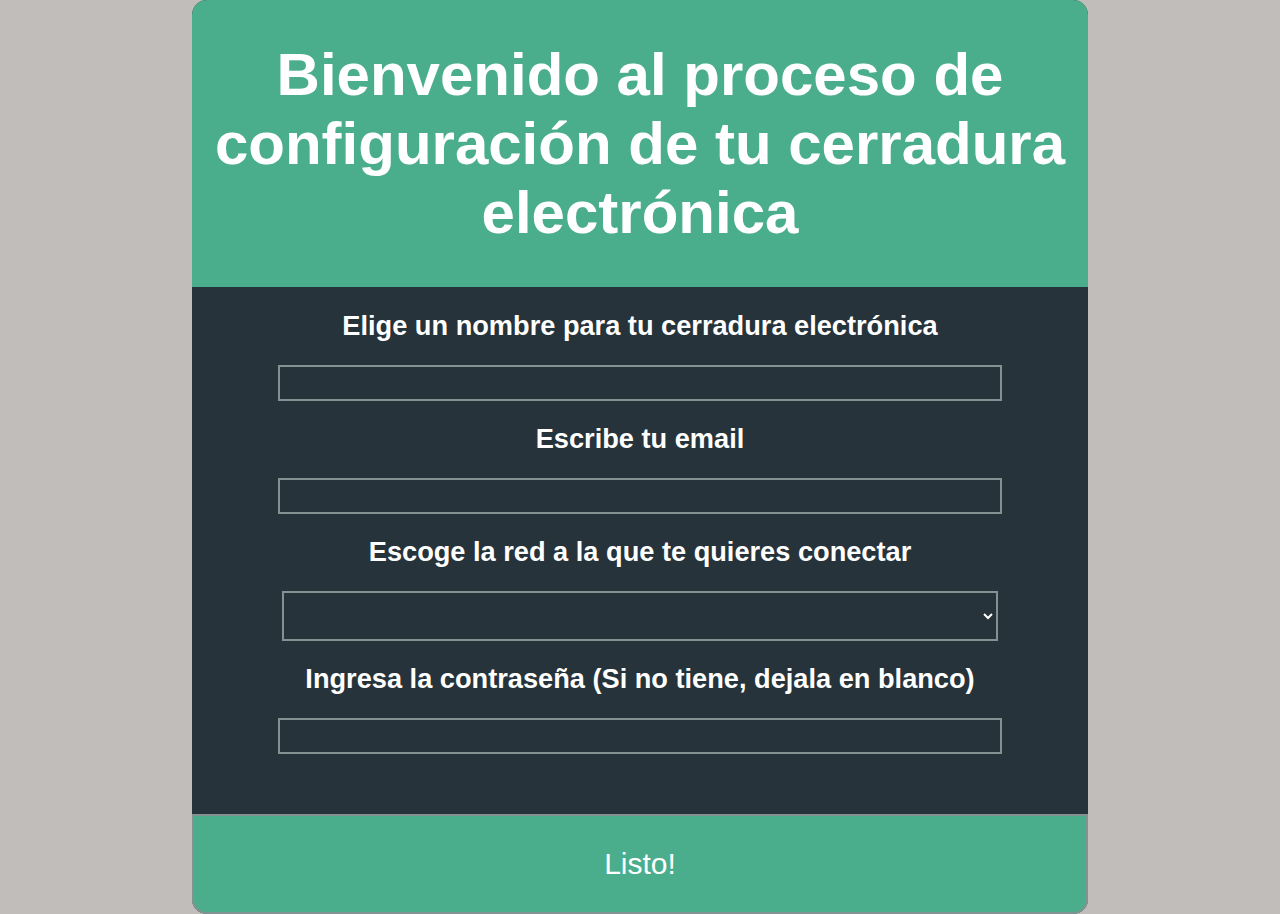
<file: program/web/www/index.html>
<!DOCTYPE HTML>
<html>
<head>
    <meta charset="UTF-8" />
	<title>Lock Configuration</title>
	<link rel="stylesheet" href="style.css" />
	<meta content="width=device-width, initial-scale=1" name="viewport" />
</head>
	<body>
		
		<form id="form">
			<div id="title">
				<h1 id="config-title">Bienvenido al proceso de configuración de tu cerradura electrónica</h1>
			</div>	
			<div class="field"> 
				<h2>Elige un nombre para tu cerradura electrónica</h2>
				<input type="text" name="text" id="name" required>
			</div>
			<div class="field"> 
				<h2>Escribe tu email</h2>
				<input type="email" name="email" id="email" required>
			</div> 
			<div class="field"> 
				<h2>Escoge la red a la que te quieres conectar</h2>
				<select name="ssids" id="ssid">	
				</select>
			</div> 
			<div class="field"> 
				<h2>Ingresa la contraseña (Si no tiene, dejala en blanco)</h2> 
				<input type="password" name="password" id="password">
			</div> 
			<div id="submit-div"> 
				<input type="submit" value="Listo!" id="submit" onClick="sendData()" >
			</div> 
		</form>
		<script type="text/javascript">
			// Se llaman a los elementos del HTML
			var form = document.getElementById('form')
			var locname = document.getElementById('name')
			var email = document.getElementById('email')
			var ssid = document.getElementById('ssid')
			var password = document.getElementById('password')

			// Función que se encarga de enviar los datos del formulario
			function sendData() {
				if(locname.value!="" && email.value!=""){
					var data = '{"name":"' + locname.value + '", "email":"' + email.value + '", "ssid":"' + ssid.value + '", "password":"' + password.value+'"}';
					var xhttp = new XMLHttpRequest();
					xhttp.open('POST', 'http://' + window.location.hostname + '/data', true);
					xhttp.setRequestHeader('Content-type', 'application/json');
					xhttp.send(data);
					window.close();
				}
			}
			
			// Se encarga de escuchar los eventos del servidor, en este caso, 
			// obtiene los SSIDs de las redes cercanas y crea elementos de HTML para visualizarlos en un drop down
			if(typeof(EventSource) !== 'undefined') {
				var ssids = ""
				console.log(ssid.childElementCount)
				const source = new EventSource('http://' + window.location.hostname + '/data');
				source.onmessage = function(e) {
					if(ssid.childElementCount == 0){
						ssids = JSON.parse(e.data.replaceAll("'", '"'))
						for (const property in Object.keys(ssids)) {
							var option = document.createElement('option')
							option.value = ssids[property]
							option.innerHTML = ssids[property];
							ssid.appendChild(option)
						}
					}
				};
			} else {
				document.getElementById("result").innerHTML = "Sorry, your browser does not support server-sent events...";
			}
			

		</script>
	</body>
</html>
</file>
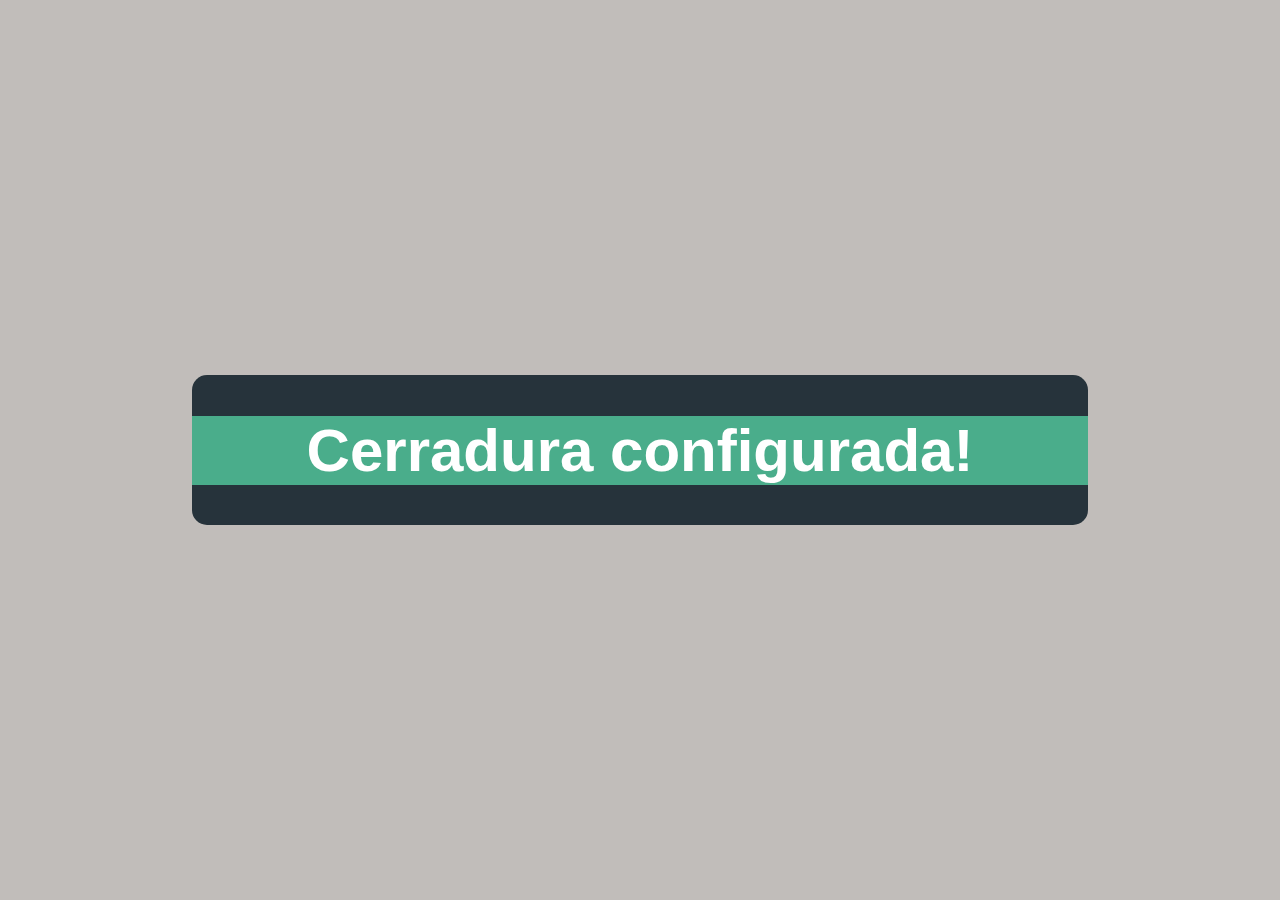
<file: program/web/www/done.html>
<!DOCTYPE HTML>
<html>
<head>
    <meta charset="UTF-8" />
	<title>Lock Configuration</title>
	<link rel="stylesheet" href="style.css" />
	<meta content="width=device-width, initial-scale=1" name="viewport" />

	<script defer src="loader.js"></script>
</head>
	<body style="overflow: hidden">
        <div id="form">
            <h1 id="config-title">Estamos configurando tu cerradura</h1>
			<div class="loader">Loading...</div>
        </div>
	</body>
</html>
</file>
<file: program/web/www/style.css>
/* Estilos del HTML*/

html, body {
    width: 100%;
    height: 100%;
    background-color: #c1bdba;
    font-family: 'Gill Sans', 'Gill Sans MT', Calibri, 'Trebuchet MS', sans-serif;
    margin: 0;
    padding: 0;
}

body {
    overflow: scroll;
    display: flex;
    justify-content:space-around;
}

input, #ssid{
    width: 80%;
    height:30px;
    font-size: 30px;
    color: white;
    border: 2px solid #839293;
    background-color: #26333b;
}

h2, h1{
    color: white;
}

h2{
    font-size: 170%;
    padding: 0px 20px 0px 20px
}

h1{
    background-color: #4aad8b;
    padding: 0px 20px 0px 20px
}

#ssid{
    text-align: center;
    height:50px
}

#config-title{
    width: 100%;
    font-size:60px;
    text-align: center;
    padding: 0;

}

#title{
    font-size: 110%;
    background-color: #4aad8b;
    height:10%;
    width: 100%;
    text-align: center;
    border-radius: 15px 15px 0px 0px ;
}

#form{
    display: flex;
    flex-direction: column;
    justify-content: space-between;
    align-items: center;
    background-color: #26333b;
    width: 70%;
    height: auto;
    margin: auto;
    border-radius: 15px;
}


.field{
    width: 100%;
    margin: auto;
    text-align: center;
}

#submit{
    width: 100%;
    background-color: #4aad8b;
    font-style: bold;
    height: 100px;
    border-radius: 0px 0px 15px 15px;
}

#submit-div{
    margin-top: 60px;
    height: 100px;
    margin-bottom: 0px;
    border-radius: 0px 0px 15px 15px;
    height: 30%;
    background-color: #4aad8b;
    width: 100%;
}

.loader,
.loader:before,
.loader:after {
  border-radius: 50%;
}
.loader {
  color: #4aad8b;
  font-size: 11px;
  text-indent: -99999em;
  margin: 55px auto;
  position: relative;
  width: 10em;
  height: 10em;
  box-shadow: inset 0 0 0 1em;
  -webkit-transform: translateZ(0);
  -ms-transform: translateZ(0);
  transform: translateZ(0);
  display: block;
}
.loader:before,
.loader:after {
  position: absolute;
  content: '';
}
.loader:before {
  width: 5.2em;
  height: 10.2em;
  background: #26333b;
  border-radius: 10.2em 0 0 10.2em;
  top: -0.1em;
  left: -0.1em;
  -webkit-transform-origin: 5.1em 5.1em;
  transform-origin: 5.1em 5.1em;
  -webkit-animation: load2 2s infinite ease 1.5s;
  animation: load2 2s infinite ease 1.5s;
}
.loader:after {
  width: 5.2em;
  height: 10.2em;
  background: #26333b;
  border-radius: 0 10.2em 10.2em 0;
  top: -0.1em;
  left: 4.9em;
  -webkit-transform-origin: 0.1em 5.1em;
  transform-origin: 0.1em 5.1em;
  -webkit-animation: load2 2s infinite ease;
  animation: load2 2s infinite ease;
}
@-webkit-keyframes load2 {
  0% {
    -webkit-transform: rotate(0deg);
    transform: rotate(0deg);
  }
  100% {
    -webkit-transform: rotate(360deg);
    transform: rotate(360deg);
  }
}
@keyframes load2 {
  0% {
    -webkit-transform: rotate(0deg);
    transform: rotate(0deg);
  }
  100% {
    -webkit-transform: rotate(360deg);
    transform: rotate(360deg);
  }
}



@media only screen and (max-width: 600px){
    #form{
        width: 100%;
    }
  }
</file>
